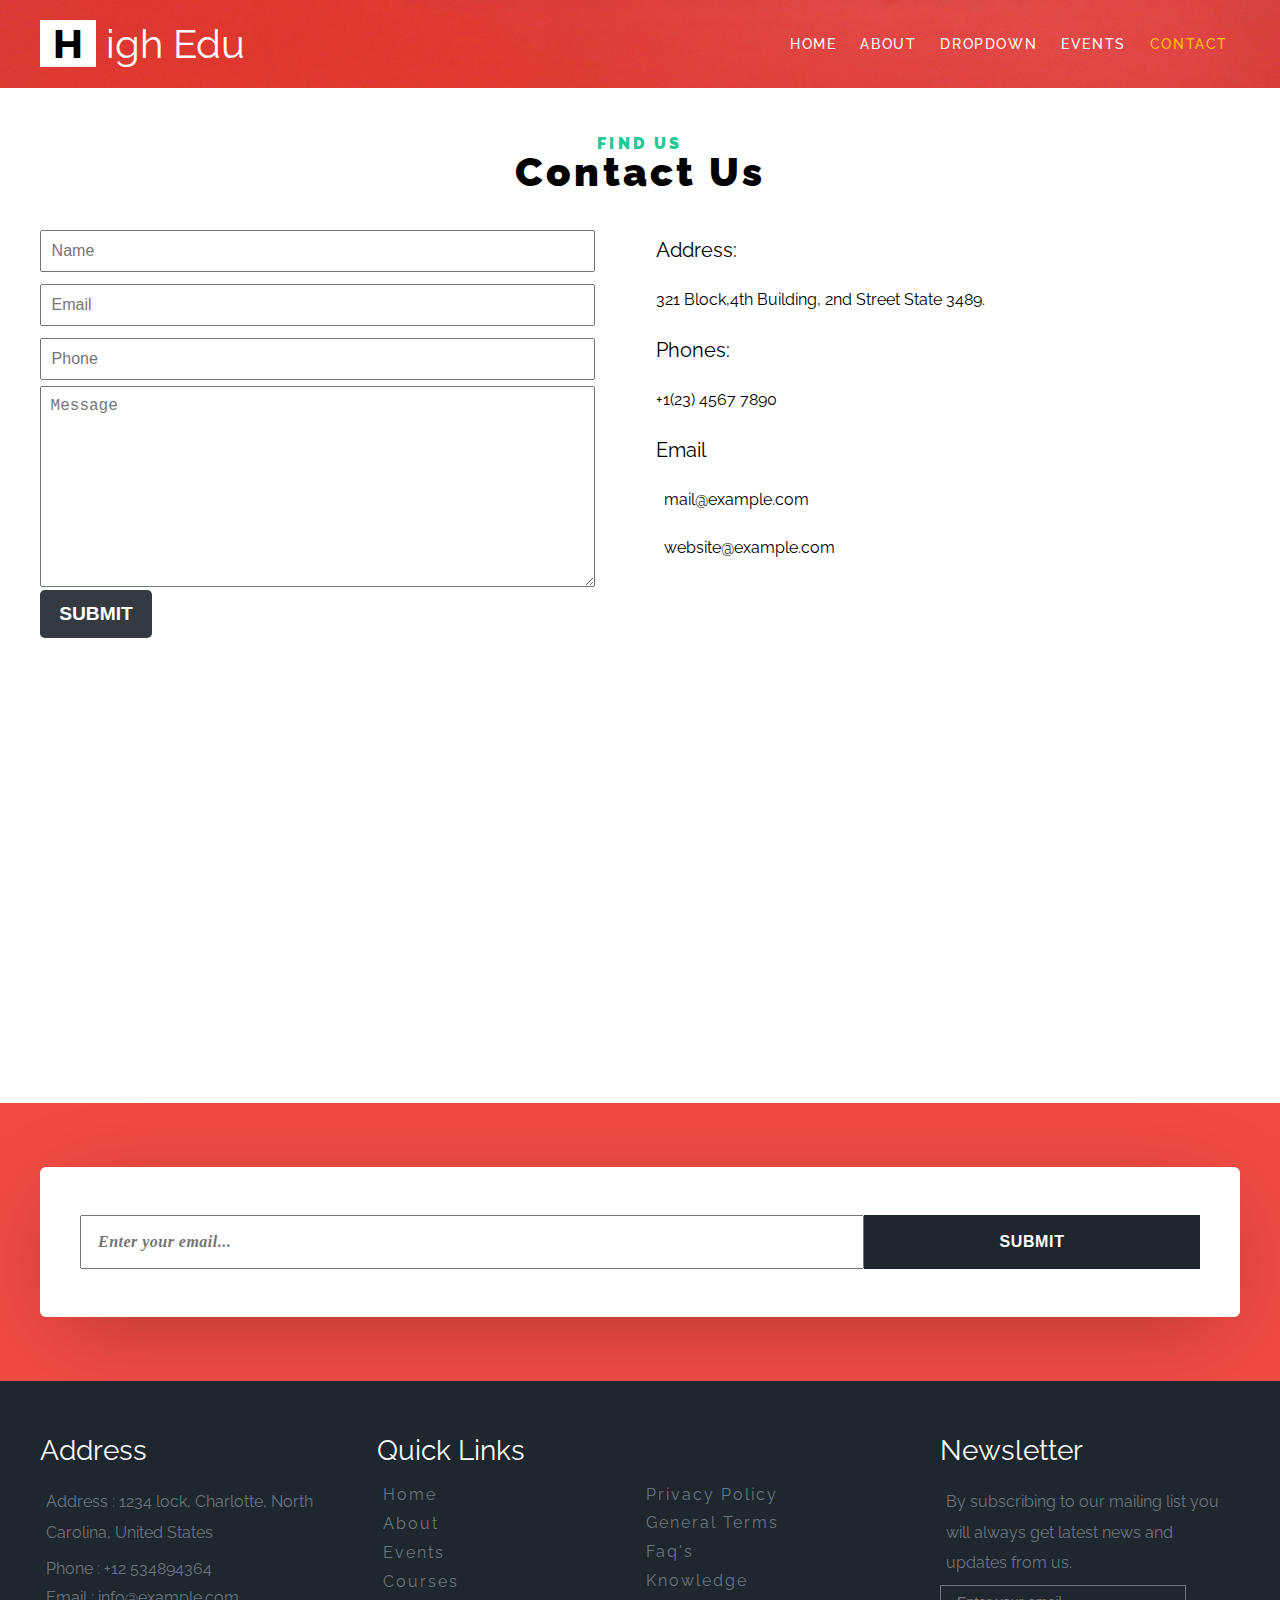
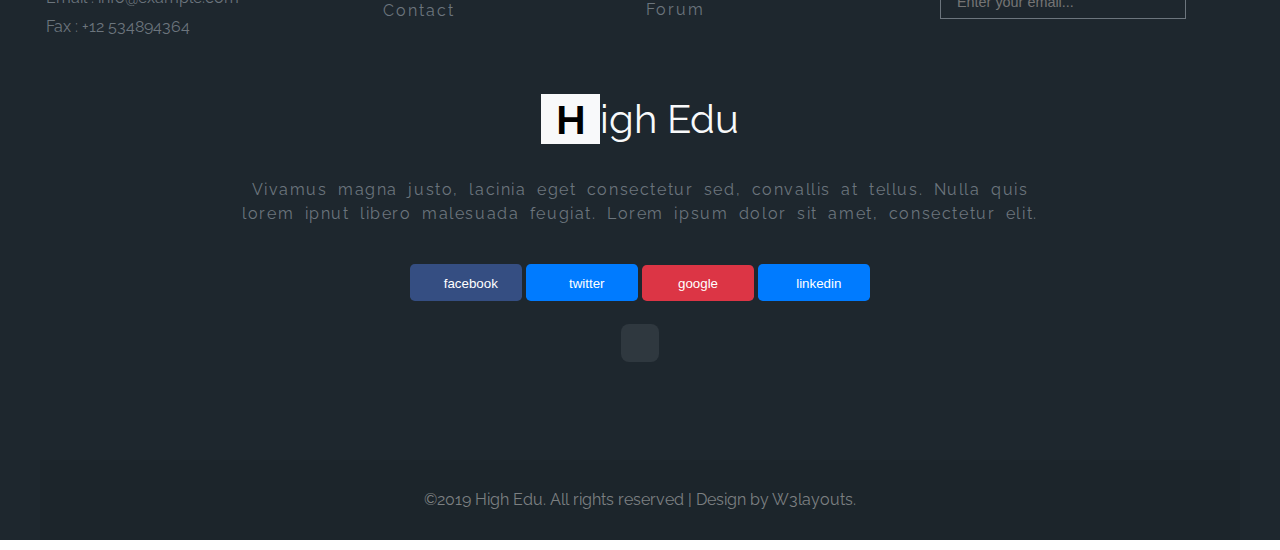
<file: contact.html>
<!DOCTYPE html>
<html lang="en">
<head>
    <meta charset="UTF-8">
    <meta name="viewport" content="width=device-width, initial-scale=1.0">
    <meta http-equiv="X-UA-Compatible" content="ie=edge">
    <!-- CSS Stylesheet -->
    <link rel="stylesheet" href="assets/stylesheet/style.css">
    <!-- Google Font -->
    <link href="https://fonts.googleapis.com/css?family=Raleway:400,400i,500,500i,600,600i,700,700i,800,800i&display=swap" rel="stylesheet">
    <!-- Font Awesome -->
    <link rel="stylesheet" href="https://use.fontawesome.com/releases/v5.8.2/css/all.css" integrity="sha384-oS3vJWv+0UjzBfQzYUhtDYW+Pj2yciDJxpsK1OYPAYjqT085Qq/1cq5FLXAZQ7Ay" crossorigin="anonymous">  
    <title></title>
</head>
<body>



<section class="banner">
    <!-- Main Header -->
        <header>
            <div class="header_container wrapper">
                <div class="header_logo wrapper padding">
                    <h1>
                        <a href="home.html">
                            <span>H</span>
                            igh Edu
                        </a>
                    </h1>
                </div>  
                <div class="header_nav_menu">
                    <ul class="header_list">
                        <li>
                            <a class="header_links" href="home.html">HOME</a>
                        </li>
                        <li>
                            <a class="header_links link" href="about.html">ABOUT</a>
                        </li>
                        <li>
                            <a class="header_links link" href="">DROPDOWN</a>
                        </li>
                        <li>
                            <a class="header_links link" href="events">EVENTS</a>
                        </li>
                        <li class="active">
                            <a class="header_links link" href="contact.html">CONTACT</a>
                        </li>
                    </ul>
                </div>
            </div>
        </header>
</section>


    <!-- contact -->
    <section class="contact">
        <h6>FIND US</h6>
        <h1>Contact Us</h1>
        <div class="wrapper">
            <div class="contact_grid">
                <div class="contact_email">
                    <input type="text" placeholder="Name">
                    <input type="email" placeholder="Email">
                    <input type="number" placeholder="Phone">
                    <textarea name="" id="" cols="30" rows="10" placeholder="Message"></textarea>
                    <button class="contact_btn">SUBMIT</button>
                </div>
                <div class="contact address">
                    <div class="contact_add">
                        <h5>Address:</h5>
                        <p class="contact_icons"> <i class="fas fa-home home"></i> 321 Block,4th Building, 2nd Street State 3489.</p>
                    </div>
                    <div class="contact_ph">
                        <h5>Phones:</h5>
                        <p class="contact_icons"><i class="fas fa-phone-alt home"></i> +1(23) 4567 7890</p>
                    </div>
                    <div class="contact_mail">
                        <h5>Email</h5>
                        <p class="contact_icons"> <i class="fas fa-envelope home"></i> mail@example.com</p>
                        <p class="contact_icons"><i class="fas fa-globe-americas home"></i> website@example.com</p>
                    </div>
                </div>
            </div>
        </div>
    </section>
    <!-- map -->
    <section class="map_map">
        <div class="map_location">
                <iframe src="https://www.google.com/maps/embed?pb=!1m14!1m12!1m3!1d1735769.8535458827!2d77.29538994999999!3d31.820213499999998!2m3!1f0!2f0!3f0!3m2!1i1024!2i768!4f13.1!5e0!3m2!1sen!2sin!4v1561183776908!5m2!1sen!2sin" width="100%" height="350" frameborder="0" style="border:0" allowfullscreen></iframe>   
        </div>
    </section>

    <section class="submit">
            <div class="wrapper">
                <div class="newsletter_info">
                    <form class="form-1" action="#" method="POST">
                        <input type="email" name="email" placeholder="Enter your email..." required>
                        <button type="submit" class="btn_submit">SUBMIT</button>
                    </form>
                </div>
            </div>
    </section>
    
    <footer class="footer">
            <div class= "wrapper">
                <div class="inside-footer">
                    <div>
                        <h3 class="title_footer">Address</h3>
                        <p class="footer_row new_add">Address : 1234 lock, Charlotte, North Carolina, United States</p>
                        <p class="footer_row">Phone : +12 534894364</p>
                        <p class="footer_row">Email : info@example.com</p>
                        <p class="footer_row">Fax : +12 534894364</p>
                    </div>
                    <div class="footer_navlink">
                        <h3 class="title_footer">Quick Links</h3>
                        <p class="footer_row"> <a class="footer_link" href="">Home</a></p>
                        <p class="footer_row"><a class="footer_link" href="">About</p>
                        <p class="footer_row"><a class="footer_link" href="">Events</p>
                        <p class="footer_row"><a class="footer_link" href="">Courses</a> </p>
                        <p class="footer_row"><a class="footer_link" href="">Contact</a> </p>
                    </div>
                    <div class="notitle_footer">
                        <p class="footer_row"><a class="footer_link" href="">Privacy Policy</a></p> 
                        <p class="footer_row"><a class="footer_link" href="">General Terms</a></p> 
                        <p class="footer_row"><a class="footer_link" href="">Faq's </a> </p> 
                        <p class="footer_row"><a class="footer_link" href="">Knowledge</a> </p> 
                        <p class="footer_row"><a class="footer_link" href="">Forum</a> </p> 
                    </div>
                    <div>
                        <h3 class="title_footer">Newsletter</h3>
                        <p class="footer_row new_add"> By subscribing to our mailing list you will always get latest news and updates from us.
                        </p>
                        <input class="footer_input" type="text" placeholder="Enter your email..."required="">
                        <button class="footer_btn"> <i class="far fa-paper-plane footer_icon"></i></button>   
                    </div>
                </div>
                <!-- footer-logo -->
                <div class="footer_logo">
                    <div class="footer_banner_logo">
                        <a class ="footer_logolink"href="index.html">
                            <span class="footer_banner">H</span>igh 
                            <span > Edu</span> 
                        </a>
                    </div>
                    <p class="footer_para">Vivamus magna justo, lacinia eget consectetur sed, convallis at tellus. Nulla quis <br> lorem ipnut libero malesuada feugiat. Lorem ipsum dolor sit amet, consectetur elit.
                    </p>
                    <!-- social links -->
                    <div class="footer_social_media">
                        <button class="social_link one">
                            <a class="footer_color" href=""><i class="fab fa-facebook-f facebook"></i> <span>facebook</span> </a> 
                        </button>
                        <button class="social_link two">
                           <a class="footer_color" href=""><i class="fab fa-twitter twitter"></i>twitter</a> 
                        </button>
                        <button class="social_link three">
                           <a  class="footer_color" href=""><i class="fab fa-google-plus-g google"></i>google</a> 
                        </button>
                        <button class="social_link four">
                            <a class="footer_color" href=""><i class="fab fa-linkedin-in linkedin"></i>linkedin</a> 
                        </button>
                        <div class="footer_up">
                            <button class="arrow">
                            <a href="">
                                <i class="fas fa-angle-up uphome"></i>  
                            </a>
                            </button>
                         </div>
                    </div>   
                </div>
                <div class="copyright">
                    <small>&copy;2019 High Edu. All rights reserved | Design by <a class="w3layout" href="">W3layouts.</a></small>
                </div>
            </div>
    </footer>
</body>
</html>
</file>
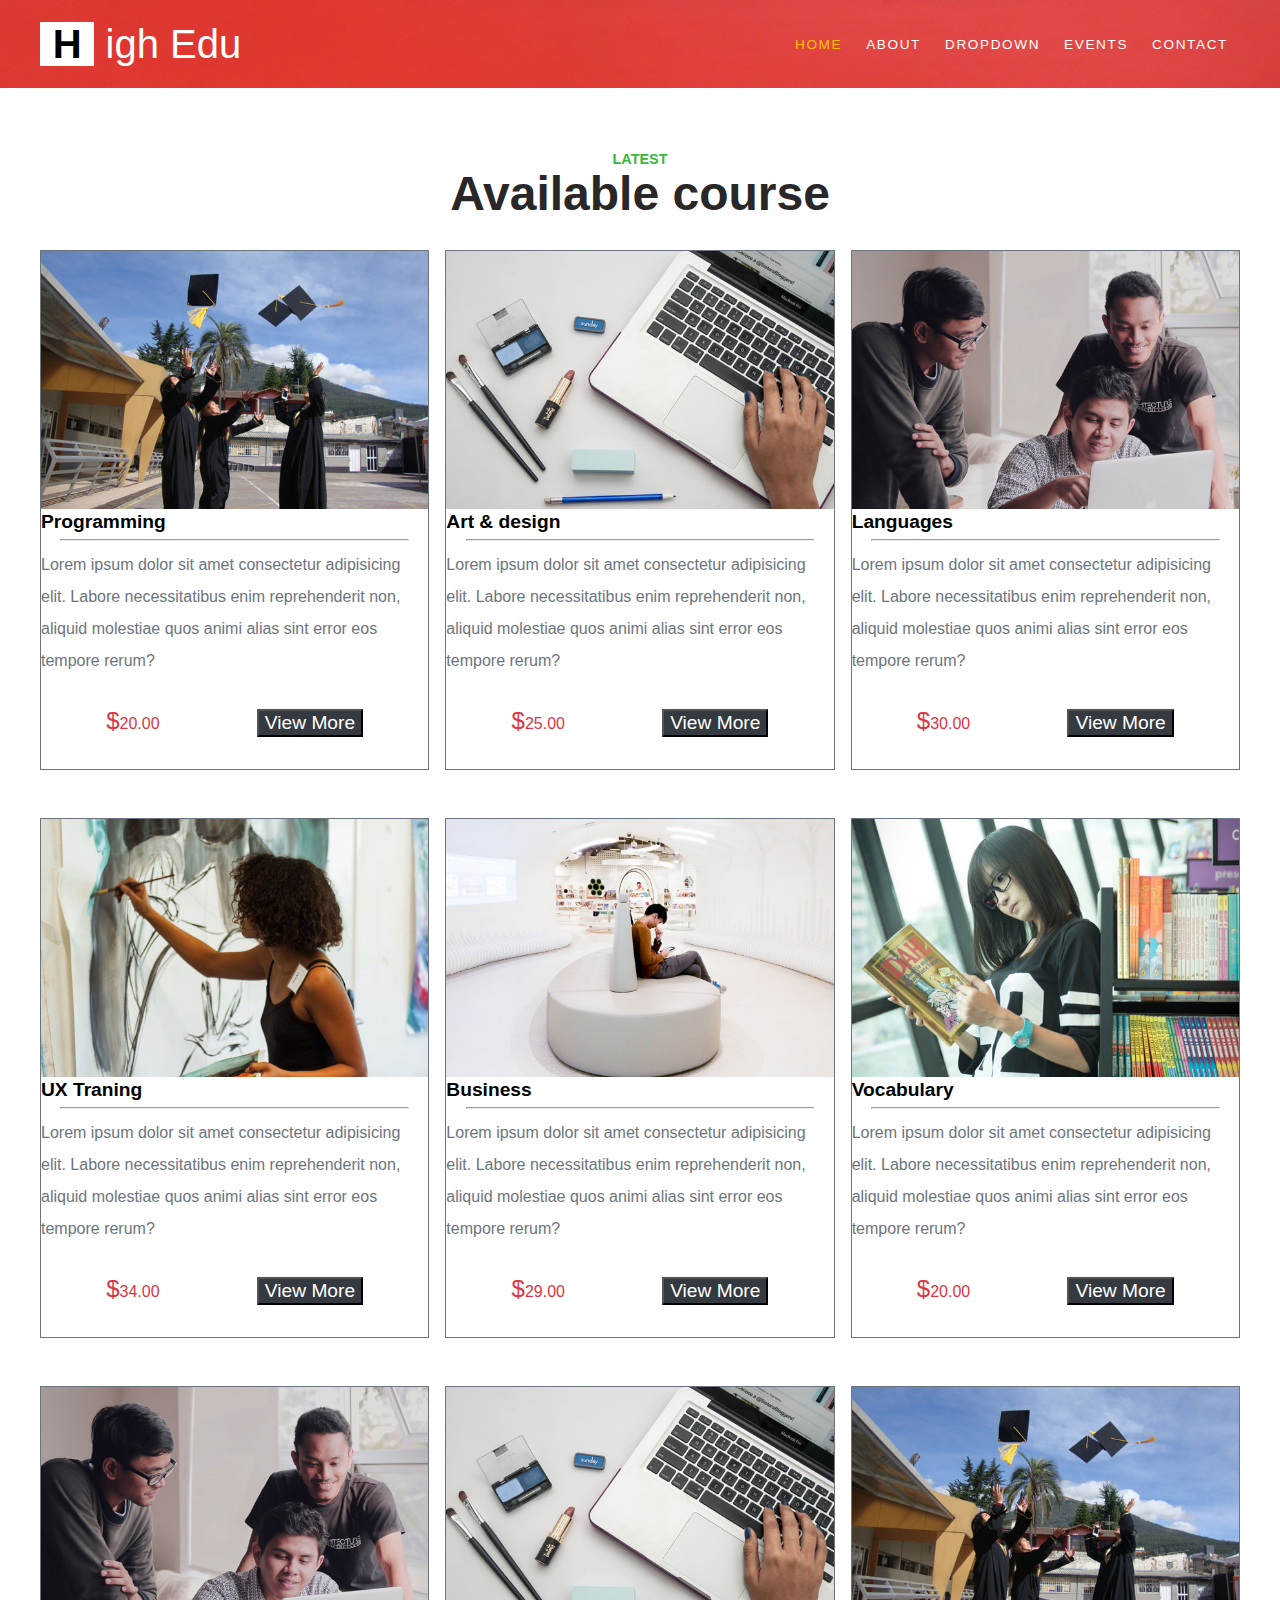
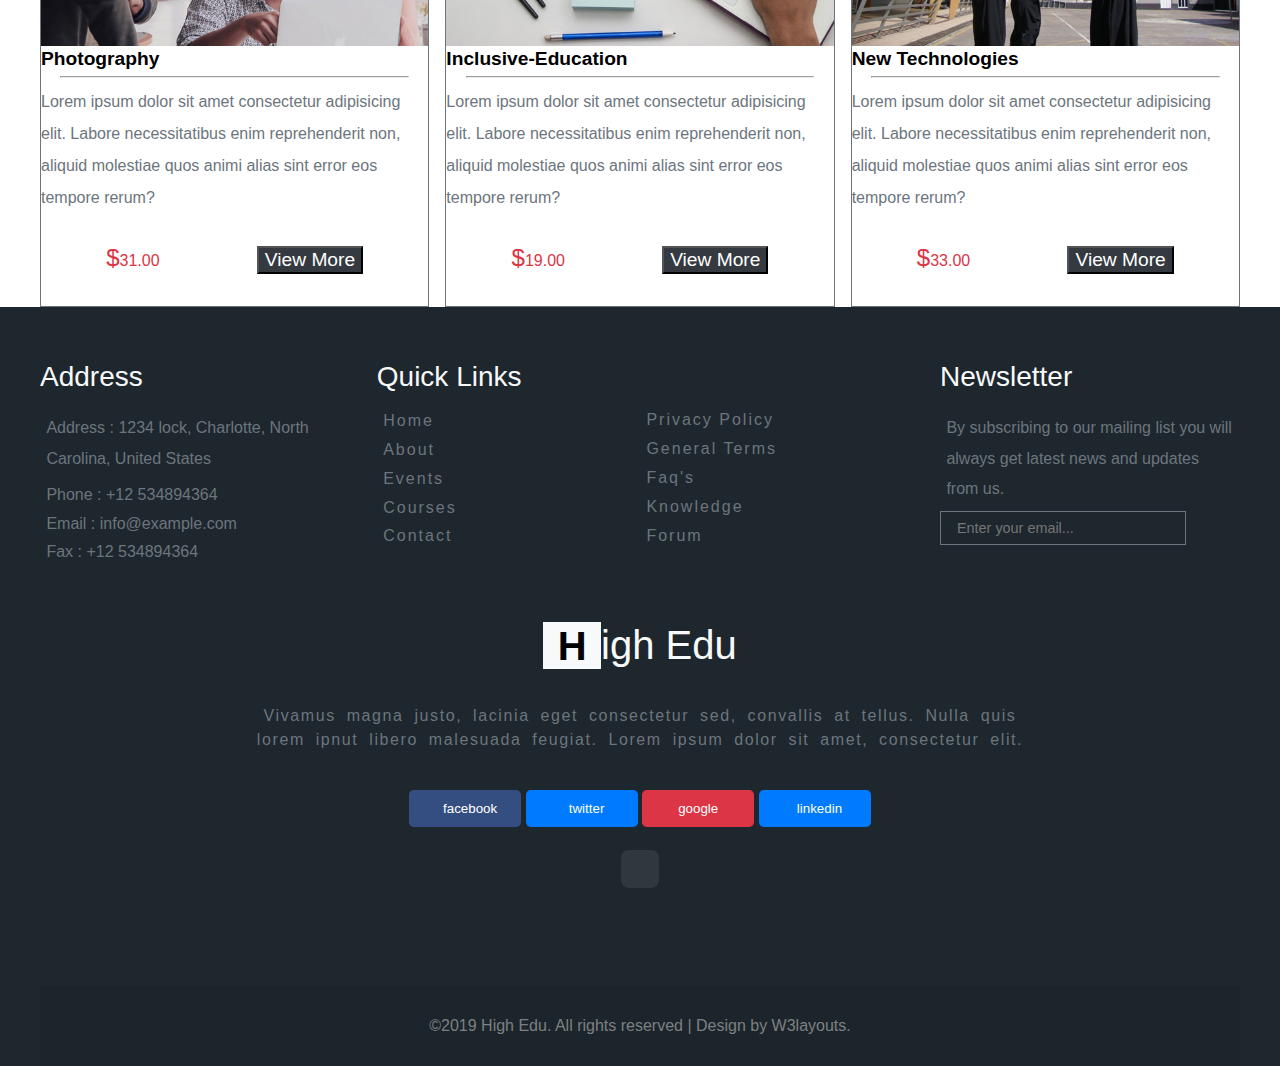
<file: dropdown.html>
<!DOCTYPE html>
<html lang="en">
    <head>
        <meta charset="UTF-8">
        <meta name="viewport" content="width=device-width, initial-scale=1.0">
        <meta http-equiv="X-UA-Compatible" content="ie=edge">
        <link rel="stylesheet" href="assets/stylesheet/style.css">
        <title>Dropdown</title>
    </head>
    <body>
        <!-- Banner-Section -->
    <section class="banner">
            <!-- Main Header -->
                <header>
                    <div class="header_container wrapper">
                        <div class="header_logo wrapper padding">
                            <h1>
                                <a href="home.html">
                                    <span>H</span>
                                    igh Edu
                                </a>
                            </h1>
                        </div>  
                        <div class="header_nav_menu">
                            <ul class="header_list">
                                <li class="active">
                                    <a class="header_links" href="home.html">HOME</a>
                                </li>
                                <li>
                                    <a class="header_links link" href="about.html">ABOUT</a>
                                </li>
                                <li>
                                    <a class="header_links link" href="dropdown.html">DROPDOWN</a>
                                </li>
                                <li>
                                    <a class="header_links link" href="events.html">EVENTS</a>
                                </li>
                                <li>
                                    <a class="header_links link" href="contact.html">CONTACT</a>
                                </li>
                            </ul>
                        </div>
                    </div>
                </header>
        </section>
        <main>
        <section class="top">
            <div>
                <div class="wrapper">
                    <h6 class="text-center dropdown-hero-heading">                    
                        Latest
                    </h6>
                    <h1 class="text-center dropdown-heading">
                        Available course
                    </h1>
                </div>
            </div>
        </section>
        <!------- section1 --------->
       <section>
        <div class="wrapper">
            <div class="dropdown-gridbox">
                <div class="dropdown-card1">
                    <img class="dopdown-pic1" src="assets/media/13.jpg" alt="">
                    <p class="dropdown-programming">Programming</p> <hr class="dropdown-hr">
                    <p class="dropdown-para1">Lorem ipsum dolor sit amet consectetur adipisicing elit. Labore necessitatibus enim reprehenderit non, aliquid molestiae quos animi alias sint error eos tempore rerum?</p>
                    <div class="dropdown-inside">
                        <p class="dropdown-amount"><span class="dropdown-dollar">$</span>20.00</p>
                        <button class="dropdown-button">View More</button>
                    </div>
                </div>
                <div class="dropdown-card2">
                    <img class="dopdown-pic1" src="assets/media/07.jpg" alt="">
                    <p class="dropdown-art">Art & design</p> <hr class="dropdown-hr">
                    <p class="dropdown-para2">Lorem ipsum dolor sit amet consectetur adipisicing elit. Labore necessitatibus enim reprehenderit non, aliquid molestiae quos animi alias sint error eos tempore rerum?</p>
                    <div class="dropdown-inside1">
                        <p class="dropdown-amount"><span class="dropdown-dollar">$</span>25.00</p>
                        <button class="dropdown-button">View More</button>
                    </div>
                </div>
                <div class="dropdown-card3">
                    <img class="dopdown-pic1" src="assets/media/08.jpg" alt="">
                    <p class="dropdown-languages">Languages</p> <hr class="dropdown-hr">
                    <p class="dropdown-para3">Lorem ipsum dolor sit amet consectetur adipisicing elit. Labore necessitatibus enim reprehenderit non, aliquid molestiae quos animi alias sint error eos tempore rerum?</p>
                    <div class="dropdown-inside2">
                        <p class="dropdown-amount"><span class="dropdown-dollar">$</span>30.00</p>
                        <button class="dropdown-button">View More</button>
                    </div>
                </div>
            </div>
        </div>
       </section>
       <!--------- section 2 -------->
       <section class="dropdown-section2">    
            <div class="wrapper">
                <div class="dropdown-gridbox">
                    <div class="dropdown-card4">
                        <img class="dopdown-pic1" src="assets/media/09.jpg" alt="">
                        <p class="dropdown-traning">UX Traning</p> <hr class="dropdown-hr">
                        <p class="dropdown-para4">Lorem ipsum dolor sit amet consectetur adipisicing elit. Labore necessitatibus enim reprehenderit non, aliquid molestiae quos animi alias sint error eos tempore rerum?</p>
                        <div class="dropdown-inside3">
                            <p class="dropdown-amount"><span class="dropdown-dollar">$</span>34.00</p>
                            <button class="dropdown-button">View More</button>
                        </div>
                    </div>
                    <div class="dropdown-card5">
                        <img class="dopdown-pic1" src="assets/media/11.jpg" alt="">
                        <p class="dropdown-business">Business</p> <hr class="dropdown-hr">
                        <p class="dropdown-para5">Lorem ipsum dolor sit amet consectetur adipisicing elit. Labore necessitatibus enim reprehenderit non, aliquid molestiae quos animi alias sint error eos tempore rerum?</p>
                        <div class="dropdown-inside4">
                            <p class="dropdown-amount"><span class="dropdown-dollar">$</span>29.00</p>
                            <button class="dropdown-button">View More</button>
                        </div>
                    </div>
                    <div class="dropdown-card6">
                        <img class="dopdown-pic1" src="assets/media/15.jpg" alt="">
                        <p class="dropdown-vocabulary">Vocabulary</p> <hr class="dropdown-hr">
                        <p class="dropdown-para6">Lorem ipsum dolor sit amet consectetur adipisicing elit. Labore necessitatibus enim reprehenderit non, aliquid molestiae quos animi alias sint error eos tempore rerum?</p>
                        <div class="dropdown-inside5">
                            <p class="dropdown-amount"><span class="dropdown-dollar">$</span>20.00</p>
                            <button class="dropdown-button">View More</button>
                        </div>
                    </div>
                </div>
            </div>
        </section>
        <!----------- section 3 ------->
        <section class="dropdown-section3">
                <div class="wrapper">
                    <div class="dropdown-gridbox">
                        <div class="dropdown-card7">
                            <img class="dopdown-pic1" src="assets/media/08.jpg" alt="">
                            <p class="dropdown-photography">Photography</p> <hr class="dropdown-hr">
                            <p class="dropdown-para7">Lorem ipsum dolor sit amet consectetur adipisicing elit. Labore necessitatibus enim reprehenderit non, aliquid molestiae quos animi alias sint error eos tempore rerum?</p>
                            <div class="dropdown-inside6">
                                <p class="dropdown-amount"><span class="dropdown-dollar">$</span>31.00</p>
                                <button class="dropdown-button">View More</button>
                            </div>
                        </div>
                        <div class="dropdown-card8">
                            <img class="dopdown-pic1" src="assets/media/07.jpg" alt="">
                            <p class="dropdown-education">Inclusive-Education</p> <hr class="dropdown-hr">
                            <p class="dropdown-para8">Lorem ipsum dolor sit amet consectetur adipisicing elit. Labore necessitatibus enim reprehenderit non, aliquid molestiae quos animi alias sint error eos tempore rerum?</p>
                            <div class="dropdown-inside7">
                                <p class="dropdown-amount"><span class="dropdown-dollar">$</span>19.00</p>
                                <button class="dropdown-button">View More</button>
                            </div>
                        </div>
                        <div class="dropdown-card9">
                            <img class="dopdown-pic1" src="assets/media/13.jpg" alt="">
                            <p class="dropdown-technologies">New Technologies</p> <hr class="dropdown-hr">
                            <p class="dropdown-para9">Lorem ipsum dolor sit amet consectetur adipisicing elit. Labore necessitatibus enim reprehenderit non, aliquid molestiae quos animi alias sint error eos tempore rerum?</p>
                            <div class="dropdown-inside8">
                                <p class="dropdown-amount"><span class="dropdown-dollar">$</span>33.00</p>
                                <button class="dropdown-button">View More</button>
                            </div>
                        </div>
                    </div>
                </div>
        </section>
        </main>
        <footer class="footer">
                <div class= "wrapper">
                    <div class="inside-footer">
                        <div>
                            <h3 class="title_footer">Address</h3>
                            <p class="footer_row new_add">Address : 1234 lock, Charlotte, North Carolina, United States</p>
                            <p class="footer_row">Phone : +12 534894364</p>
                            <p class="footer_row">Email : info@example.com</p>
                            <p class="footer_row">Fax : +12 534894364</p>
                        </div>
                        <div class="footer_navlink">
                            <h3 class="title_footer">Quick Links</h3>
                            <p class="footer_row"> <a class="footer_link" href="">Home</a></p>
                            <p class="footer_row"><a class="footer_link" href="">About</p>
                            <p class="footer_row"><a class="footer_link" href="">Events</p>
                            <p class="footer_row"><a class="footer_link" href="">Courses</a> </p>
                            <p class="footer_row"><a class="footer_link" href="">Contact</a> </p>
                        </div>
                        <div class="notitle_footer">
                            <p class="footer_row"><a class="footer_link" href="">Privacy Policy</a></p> 
                            <p class="footer_row"><a class="footer_link" href="">General Terms</a></p> 
                            <p class="footer_row"><a class="footer_link" href="">Faq's </a> </p> 
                            <p class="footer_row"><a class="footer_link" href="">Knowledge</a> </p> 
                            <p class="footer_row"><a class="footer_link" href="">Forum</a> </p> 
                        </div>
                        <div>
                            <h3 class="title_footer">Newsletter</h3>
                            <p class="footer_row new_add"> By subscribing to our mailing list you will always get latest news and updates from us.
                            </p>
                            <input class="footer_input" type="text" placeholder="Enter your email..."required="">
                            <button class="footer_btn"> <i class="far fa-paper-plane footer_icon"></i></button>     
                        </div>
                    </div>
                    <!-- footer-logo -->
                    <div class="footer_logo">
                        <div class="footer_banner_logo">
                            <a class ="footer_logolink"href="index.html">
                                <span class="footer_banner">H</span>igh 
                                <span > Edu</span> 
                            </a>
                        </div>
                        <p class="footer_para">Vivamus magna justo, lacinia eget consectetur sed, convallis at tellus. Nulla quis <br> lorem ipnut libero malesuada feugiat. Lorem ipsum dolor sit amet, consectetur elit.
                        </p>
                        <!-- social links -->
                        <div class="footer_social_media">
                            <button class="social_link one">
                                <a class="footer_color" href=""><i class="fab fa-facebook-f facebook"></i> <span>facebook</span> </a> 
                            </button>
                            <button class="social_link two">
                               <a class="footer_color" href=""><i class="fab fa-twitter twitter"></i>twitter</a> 
                            </button>
                            <button class="social_link three">
                               <a  class="footer_color" href=""><i class="fab fa-google-plus-g google"></i>google</a> 
                            </button>
                            <button class="social_link four">
                                <a class="footer_color" href=""><i class="fab fa-linkedin-in linkedin"></i>linkedin</a> 
                            </button>
                            <div class="footer_up">
                                <button class="arrow">
                                <a href="">
                                    <i class="fas fa-angle-up uphome"></i>  
                                </a>
                                </button>
                             </div>
                        </div>   
                    </div>
                    <div class="copyright">
                        <small>&copy;2019 High Edu. All rights reserved | Design by <a class="w3layout" href="">W3layouts.</a></small>
                    </div>
                </div>
        </footer>
    </body>
</html>
</file>
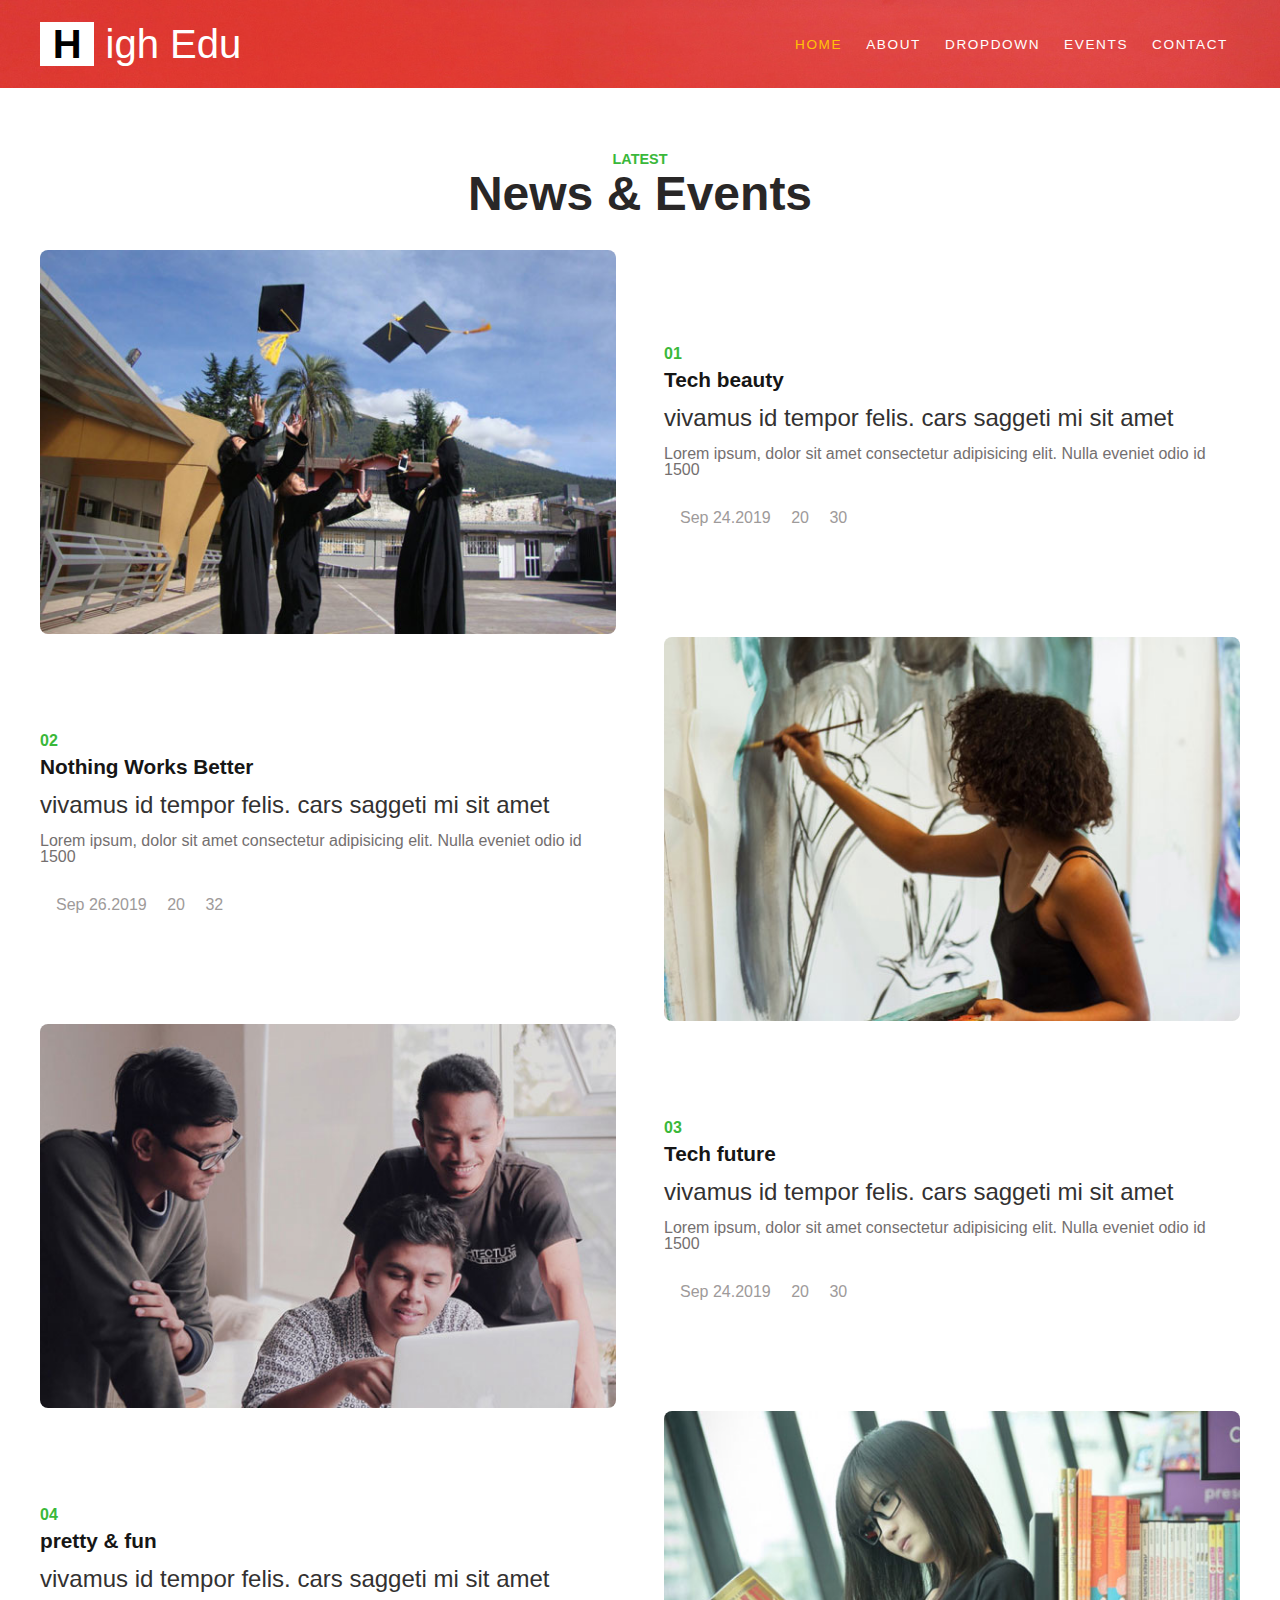
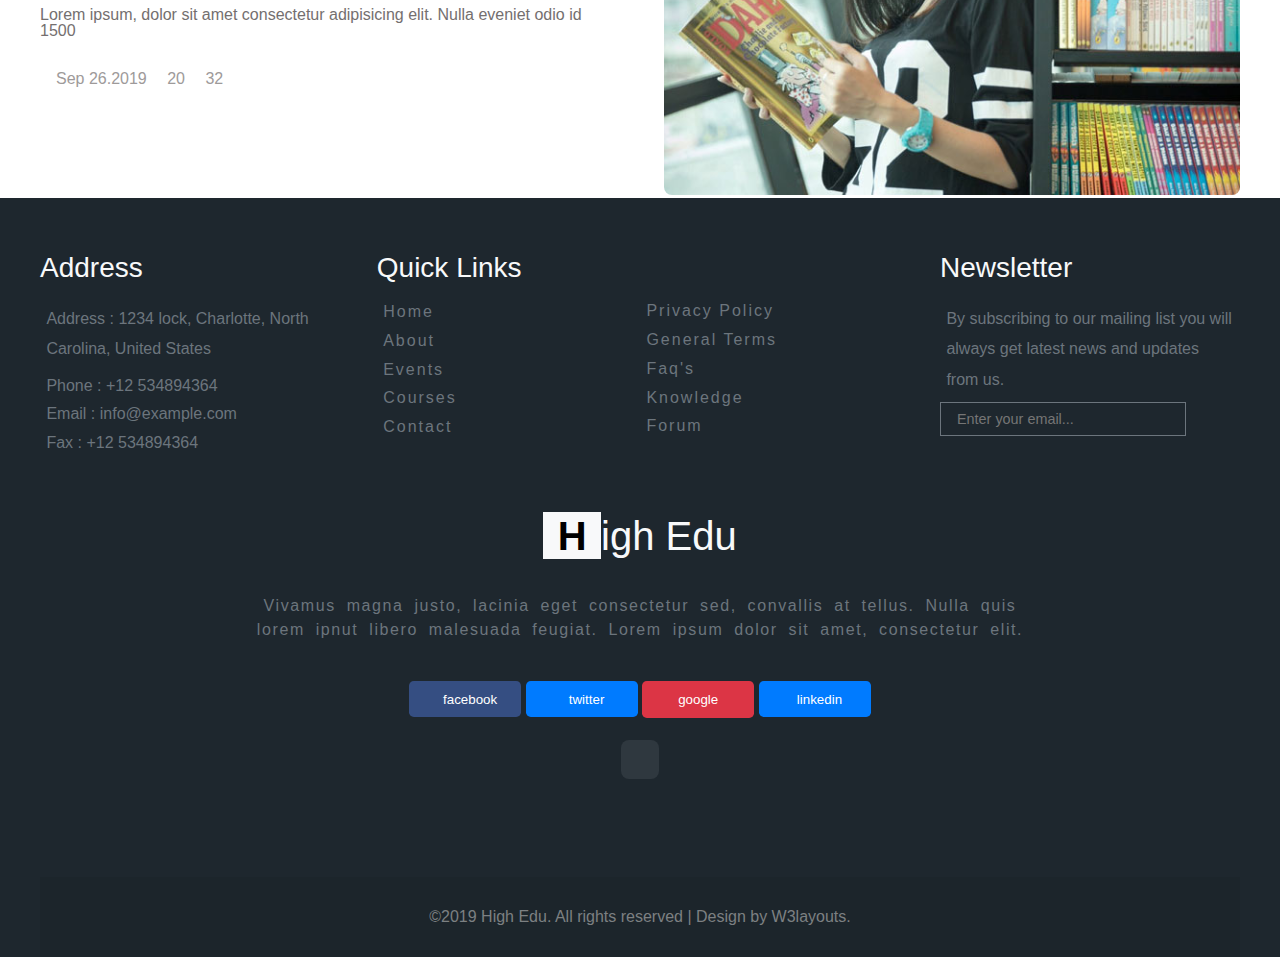
<file: events.html>
<!DOCTYPE html>
<html lang="en">
<head>
    <meta charset="UTF-8">
    <meta name="viewport" content="width=device-width, initial-scale=1.0">
    <meta http-equiv="X-UA-Compatible" content="ie=edge">
    <link rel="stylesheet" href="assets/stylesheet/style.css">
    <link rel="stylesheet" href="https://use.fontawesome.com/releases/v5.8.2/css/all.css" integrity="sha384-oS3vJWv+0UjzBfQzYUhtDYW+Pj2yciDJxpsK1OYPAYjqT085Qq/1cq5FLXAZQ7Ay" crossorigin="anonymous">
    <title>Education</title>
</head>
<body>
     <!-- Banner-Section -->
     <section class="banner">
            <!-- Main Header -->
                <header>
                    <div class="header_container wrapper">
                        <div class="header_logo wrapper padding">
                            <h1>
                                <a href="home.html">
                                    <span>H</span>
                                    igh Edu
                                </a>
                            </h1>
                        </div>  
                        <div class="header_nav_menu">
                            <ul class="header_list">
                                <li class="active">
                                    <a class="header_links" href="home.html">HOME</a>
                                </li>
                                <li>
                                    <a class="header_links link" href="about.html">ABOUT</a>
                                </li>
                                <li>
                                    <a class="header_links link" href="dropdown.html">DROPDOWN</a>
                                </li>
                                <li>
                                    <a class="header_links link" href="events.html">EVENTS</a>
                                </li>
                                <li>
                                    <a class="header_links link" href="contact.html">CONTACT</a>
                                </li>
                            </ul>
                        </div>
                    </div>
                </header>
        </section>
    <main>
        
        <section>
            <div class="wrapper">
                <h6 class="text-center events-hero-heading">                    
                    Latest
                </h6>
                <h1 class="text-center events-heading">
                    News & Events
                </h1>
            </div>
        </section>
        <!------------ section1 ------------>
        <section>
            <div class="wrapper section1">
                <div > 
                <img class="events-pic13" src="assets/media/13.jpg" alt="">
                </div>
                <div>
                    <h6 class="events-heading1 ">
                        01
                    </h6>
                    <h4 class="events-heading2">
                        Tech beauty
                    </h4>
                    <a class="events-first-link" href="#">
                        vivamus id tempor felis. cars saggeti mi sit amet
                    </a>
                    
                    <p class="events-para1">
                        Lorem ipsum, dolor sit amet consectetur adipisicing elit. Nulla eveniet odio id <br>1500
                    </p>
                    <div>
                        <p class="events-calender">
                            <a href="#">
                                <i class="far fa-calendar-alt date"></i> <span class="icon">Sep 24.2019</span>
                                <i class="far fa-comments chat"></i> <span class="icon">20</span>
                                <i class="far fa-heart dil"></i> <span class="icon">30</span>
                            </a>
                        </p>
                    </div>
                </div>
            </div>
        </section>
        <!---------- section2 ----------->
        <section>
            <div class="wrapper section2">
                <div>
                    <h6 class="events-heading3 ">
                        02
                    </h6>
                    <h4 class="events-heading4">
                        Nothing Works Better
                    </h4>
                    <a class="events-first-link" href="#">
                        vivamus id tempor felis. cars saggeti mi sit amet
                    </a>
                    
                    <p class="events-para2">
                        Lorem ipsum, dolor sit amet consectetur adipisicing elit. Nulla eveniet odio id <br>1500
                    </p>
                    <div>
                        <p class="events-calender2">
                            <a href="#">
                                <i class="far fa-calendar-alt date"></i> <span class="icon">Sep 26.2019</span>
                                <i class="far fa-comments chat"></i> <span class="icon">20</span>
                                <i class="far fa-heart dil"></i> <span class="icon">32</span>
                            </a>
                        </p>
                        
                    </div> 
                </div>
                <div>
                    <img class="events-pic14" src="assets/media/09.jpg" alt="">
                </div>
            </div>
        </section>
        <!---------- section 3 ---------->
            
        <section>
                <div class="wrapper section1">
                    <div > 
                    <img class="events-pic13" src="assets/media/08.jpg" alt="">
                    </div>
                    <div>
                        <h6 class="events-heading1 ">
                            03
                        </h6>
                        <h4 class="events-heading2">
                            Tech future
                        </h4>
                        <a class="events-first-link" href="#">
                            vivamus id tempor felis. cars saggeti mi sit amet
                        </a>
                        
                        <p class="events-para1">
                            Lorem ipsum, dolor sit amet consectetur adipisicing elit. Nulla eveniet odio id <br>1500
                        </p>
                        <div>
                            <p class="events-calender">
                                <a href="#">
                                    <i class="far fa-calendar-alt date"></i> <span class="icon">Sep 24.2019</span>
                                    <i class="far fa-comments chat"></i> <span class="icon">20</span>
                                    <i class="far fa-heart dil"></i> <span class="icon">30</span>
                                </a>
                            </p>
                           
                        </div>
                    </div>
                </div>
            </section>
             <!-- section4 -->
             <section>
                    <div class="wrapper section2">
                            <div>
                                <h6 class="events-heading3 ">
                                    04
                                </h6>
                                <h4 class="events-heading4">
                                    pretty & fun
                                </h4>
                                <a class="events-first-link" href="#">
                                    vivamus id tempor felis. cars saggeti mi sit amet
                                </a>
                                
                                <p class="events-para2">
                                    Lorem ipsum, dolor sit amet consectetur adipisicing elit. Nulla eveniet odio id <br>1500
                                </p>
                                <div>
                                    <p class="events-calender2">
                                        <a href="#">
                                            <i class="far fa-calendar-alt date"></i> <span class="icon">Sep 26.2019</span>
                                            <i class="far fa-comments chat"></i> <span class="icon">20</span>
                                            <i class="far fa-heart dil"></i> <span class="icon">32</span>
                                        </a>
                                    </p>
                                    
                                </div> 
                            </div>
                            <div>
                                <img class="events-pic14" src="assets/media/15.jpg" alt="">
                            </div>
                        </div>
             </section>
    </main>
    <footer class="footer">
            <div class= "wrapper">
                <div class="inside-footer">
                    <div>
                        <h3 class="title_footer">Address</h3>
                        <p class="footer_row new_add">Address : 1234 lock, Charlotte, North Carolina, United States</p>
                        <p class="footer_row">Phone : +12 534894364</p>
                        <p class="footer_row">Email : info@example.com</p>
                        <p class="footer_row">Fax : +12 534894364</p>
                    </div>
                    <div class="footer_navlink">
                        <h3 class="title_footer">Quick Links</h3>
                        <p class="footer_row"> <a class="footer_link" href="">Home</a></p>
                        <p class="footer_row"><a class="footer_link" href="">About</p>
                        <p class="footer_row"><a class="footer_link" href="">Events</p>
                        <p class="footer_row"><a class="footer_link" href="">Courses</a> </p>
                        <p class="footer_row"><a class="footer_link" href="">Contact</a> </p>
                    </div>
                    <div class="notitle_footer">
                        <p class="footer_row"><a class="footer_link" href="">Privacy Policy</a></p> 
                        <p class="footer_row"><a class="footer_link" href="">General Terms</a></p> 
                        <p class="footer_row"><a class="footer_link" href="">Faq's </a> </p> 
                        <p class="footer_row"><a class="footer_link" href="">Knowledge</a> </p> 
                        <p class="footer_row"><a class="footer_link" href="">Forum</a> </p> 
                    </div>
                    <div>
                        <h3 class="title_footer">Newsletter</h3>
                        <p class="footer_row new_add"> By subscribing to our mailing list you will always get latest news and updates from us.
                        </p>
                        <input class="footer_input" type="text" placeholder="Enter your email..."required="">
                        <button class="footer_btn"> <i class="far fa-paper-plane footer_icon"></i></button> 
                         
                    </div>
                </div>
                <!-- footer-logo -->
                <div class="footer_logo">
                    <div class="footer_banner_logo">
                        <a class ="footer_logolink"href="index.html">
                            <span class="footer_banner">H</span>igh 
                            <span > Edu</span> 
                        </a>
                    </div>
                    <p class="footer_para">Vivamus magna justo, lacinia eget consectetur sed, convallis at tellus. Nulla quis <br> lorem ipnut libero malesuada feugiat. Lorem ipsum dolor sit amet, consectetur elit.
                    </p>
                    <!-- social links -->
                    <div class="footer_social_media">
                        <button class="social_link one">
                            <a class="footer_color" href=""><i class="fab fa-facebook-f facebook"></i> <span>facebook</span> </a> 
                        </button>
                        <button class="social_link two">
                           <a class="footer_color" href=""><i class="fab fa-twitter twitter"></i>twitter</a> 
                        </button>
                        <button class="social_link three">
                           <a  class="footer_color" href=""><i class="fab fa-google-plus-g google"></i>google</a> 
                        </button>
                        <button class="social_link four">
                            <a class="footer_color" href=""><i class="fab fa-linkedin-in linkedin"></i>linkedin</a> 
                        </button>
                        <div class="footer_up">
                            <button class="arrow">
                            <a href="">
                                <i class="fas fa-angle-up uphome"></i>  
                            </a>
                            </button>
                         </div>
                    </div>  
                </div>
                <div class="copyright">
                    <small>&copy;2019 High Edu. All rights reserved | Design by <a class="w3layout" href="">W3layouts.</a></small>
                </div>
            </div>
    </footer>
</body>
</html>
</file>
<file: assets/stylesheet/style.css>
/* http://meyerweb.com/eric/tools/css/reset/ 
   v2.0 | 20110126
   License: none (public domain)
*/
html, body, div, span, applet, object, iframe,
h1, h2, h3, h4, h5, h6, p, blockquote, pre,
a, abbr, acronym, address, big, cite, code,
del, dfn, em, img, ins, kbd, q, s, samp,
small, strike, strong, sub, sup, tt, var,
b, u, i, center,
dl, dt, dd, ol, ul, li,
fieldset, form, label, legend,
table, caption, tbody, tfoot, thead, tr, th, td,
article, aside, canvas, details, embed,
figure, figcaption, footer, header, hgroup,
menu, nav, output, ruby, section, summary,
time, mark, audio, video {
  margin: 0;
  padding: 0;
  border: 0;
  font-size: 100%;
  font: inherit;
  vertical-align: baseline; }

/* HTML5 display-role reset for older browsers */
article, aside, details, figcaption, figure,
footer, header, hgroup, menu, nav, section {
  display: block; }

body {
  line-height: 1; }

ol, ul {
  list-style: none; }

blockquote, q {
  quotes: none; }

blockquote:before, blockquote:after,
q:before, q:after {
  content: '';
  content: none; }

table {
  border-collapse: collapse;
  border-spacing: 0; }

html {
  font-size: 16px;
  font-family: 'Raleway', sans-serif;
  line-height: 1.5; }

*, *::before, *::after {
  box-sizing: border-box; }

a {
  text-decoration: none;
  color: #fff; }

h1 {
  font-size: 2.5rem; }

h2 {
  font-size: 2rem; }

h3 {
  font-size: 1.75rem; }

h4 {
  font-size: 1.5rem; }

h5 {
  font-size: 1.25rem; }

h6 {
  font-size: 1rem; }

p {
  font-size: 1rem; }

.padding {
  padding: 1.5rem 0; }

.text-center {
  text-align: center; }

.text-right {
  text-align: right; }

.text-left {
  text-align: left; }

.flex {
  display: flex; }

.flex-center {
  justify-content: center; }

.flex-between {
  justify-content: space-between; }

.grid {
  display: grid; }

.wrapper {
  max-width: 1200px;
  margin: 0 auto;
  width: 100%; }

.banner {
  background: url(../media/01.jpg);
  background-repeat: no-repeat center;
  background-size: cover; }

.banner_info {
  padding: 10rem 0; }
  .banner_info h3 {
    font-weight: 700;
    font-size: 3rem;
    color: #fff;
    letter-spacing: 0.2rem;
    margin: 0; }
  .banner_info p {
    color: #f3bdbb;
    text-align: justify;
    font-size: 0.95rem;
    line-height: 2;
    letter-spacing: 0.04rem; }

.btn_primary {
  background: #fff;
  padding: 1rem 1.9rem;
  font-size: 0.9rem;
  color: #df3b31;
  border-radius: 4px;
  letter-spacing: 1px;
  border-style: none;
  font-family: 'Raleway', sans-serif;
  cursor: pointer; }

.btn_primary:hover {
  opacity: 0.8; }

.btn_secondary {
  background: transparent;
  border: 0.5px solid white;
  color: #fff; }
  .btn_secondary :hover {
    opacity: none; }

.banner_buttons {
  padding-top: 1rem; }

.banner_div {
  width: 32%; }

.banner_text {
  margin-top: 1rem; }

.header_logo a span {
  font-weight: 800;
  color: black;
  background: #fff;
  padding: 0 0.8rem;
  letter-spacing: none; }

.header_container {
  display: flex;
  align-items: center; }

.header_list {
  display: flex; }

.header_links {
  margin: 0.75rem;
  font-size: 0.85rem;
  letter-spacing: 0.1rem;
  color: #fff;
  font-weight: 500; }

.link:hover {
  color: #ffc107; }

.active a {
  color: #ffc107; }

.hand_crafted {
  padding: 4rem 0;
  background: #f1eeee; }

.hand_crafted_grids {
  display: grid;
  grid-template-columns: repeat(2, 1fr);
  grid-gap: 40px; }

@media all and (max-width: 768px) {
  .hand_crafted_grids {
    grid-template-columns: 1fr; } }
.hand_crafted_image {
  max-width: 100%;
  height: auto; }

.hand_crafted_card {
  padding-top: 5rem;
  align-items: center; }
  .hand_crafted_card h2 {
    font-size: 2.8rem;
    font-weight: 700;
    line-height: 1.3; }
  .hand_crafted_card p {
    padding-top: 2rem;
    line-height: 2;
    color: #6e7275;
    font-weight: 500;
    font-size: 0.9rem; }
  .hand_crafted_card h6 {
    color: #28a745;
    font-weight: 600;
    font-size: 0.8rem;
    letter-spacing: 0.04rem; }

.about {
  padding: 4rem 0; }

.mini_heading {
  color: #28a745;
  font-weight: 600;
  font-size: 0.8rem;
  letter-spacing: 0.04rem; }

.sub_heading {
  font-size: 2.8rem;
  font-weight: 700;
  line-height: 1.3; }

.about_grids {
  display: grid;
  grid-template-columns: repeat(3, 1fr);
  padding-top: 2rem; }
  .about_grids h5 {
    color: #1e272e;
    font-size: 1.2rem;
    font-weight: 700;
    padding-top: 1.5rem; }
  .about_grids p {
    color: #666;
    line-height: 1.5;
    padding-top: 1.5rem; }

@media all and (max-width: 768px) {
  .about_grids {
    grid-template-columns: 1r; } }
.about_col-1, .about_col-3 {
  background: #f8f9fa;
  padding: 3rem; }

.about_col-2 {
  background: #ff3f34;
  padding: 3rem; }

.about_icons {
  font-size: 2rem; }

.col-2_icon {
  color: #fff; }

.about_col-2 p {
  color: #fff; }

.featured {
  padding: 4rem 0; }

.counter {
  padding: 5rem 0;
  color: #fff;
  background: #f1eeee; }

.counter_container {
  display: flex;
  justify-content: space-around; }

.counter_number {
  color: #28a745;
  font-weight: 700;
  font-size: 3rem; }

.counter_text {
  color: #333435;
  font-weight: 600;
  margin-top: 0.5rem;
  text-align: center; }

.register {
  background: url(../media/04.jpg);
  background-repeat: no-repeat;
  padding: 6rem 0; }

.register_grids {
  display: grid;
  grid-template-columns: repeat(2, 1fr);
  grid-gap: 40px; }

@media all and (max-width: 768px) {
  .register_grids {
    grid-template-columns: 1r; } }
.register_info {
  padding: 4rem 0; }

.form-control {
  display: block;
  width: 100%;
  border: 1px solid #ced4da;
  border-radius: 0.25rem;
  padding: 0.7rem 0.8rem; }

.register_form {
  background: #fff;
  padding: 3rem; }

.register-text {
  color: #fff;
  padding-top: 2rem;
  font-weight: 400;
  line-height: 1.6; }

.btn_register {
  background: #090b0e;
  color: #fff;
  margin-top: 2rem; }

.register_sub_heading {
  font-size: 2.8rem;
  font-weight: 800;
  color: #fff;
  line-height: 1.3; }

.register_mini_heading {
  color: #05c46b;
  font-weight: 800;
  font-size: 0.85rem;
  letter-spacing: 0.05rem; }

.form_heading {
  font-weight: 800;
  color: black;
  font-size: 1.7rem;
  margin-bottom: 1rem; }

.form_group {
  margin-bottom: 1.5rem; }

.form_label {
  margin-bottom: 0.7rem; }

.people_grids {
  display: grid;
  grid-template-columns: repeat(3, 1fr);
  padding: 3rem 0; }

@media all and (max-width: 768px) {
  .people_grids {
    grid-template-columns: 1r; } }
.people_image {
  border-radius: 50%; }

.people_info {
  padding-top: 2rem; }

.people_col-1, .people_col-2, .people_col-3 {
  padding: 0 1.5rem; }

.people_designation {
  color: #ff3f34;
  font-size: 0.9rem;
  letter-spacing: 0.06rem;
  font-weight: 600; }

.people_name {
  color: #090b0e;
  font-size: 1.3rem;
  font-weight: 600; }

.people_text {
  color: #8c9398;
  line-height: 1.8;
  font-weight: 500; }

.people_col-1, .people_col-2, .people_col-3 {
  background: #fff;
  border-right: 1px solid #e4dfdf; }

.people_social_media {
  display: flex;
  justify-content: center;
  padding-top: 2rem; }
  .people_social_media .facebook_link {
    padding: 0.5rem 1rem;
    background: #3b5998;
    color: #fff;
    border-radius: 3px;
    letter-spacing: 0.05rem;
    font-size: 0.9rem; }
  .people_social_media .twitter_link {
    padding: 0.5rem 1rem;
    background: #1da1f2;
    color: #fff;
    border-radius: 3px;
    letter-spacing: 0.05rem; }
  .people_social_media .google_link {
    background: #dd4b39; }
  .people_social_media .linkedin_link {
    background: #0077b5; }

.skillset {
  padding: 4rem 0; }

.skillset_grids {
  display: grid;
  grid-template-columns: repeat(2, 1fr); }

@media all and (max-width: 768px) {
  .skillset_grids {
    grid-template-columns: 1r; } }
.skillset_col-1 {
  background: url(../media/05.jpg);
  background-size: cover; }

.skills h4 {
  color: #333;
  font-size: 0.9rem;
  font-weight: 700;
  letter-spacing: 0.01rem;
  padding: 1.8rem 0; }

.skillset_col-2 {
  padding: 3rem 10rem; }

.gallery {
  padding: 4rem 0; }

.gallery_grids {
  display: grid;
  grid-template-columns: repeat(3, 1fr);
  padding-top: 2rem; }

@media all and (max-width: 768px) {
  .gallery_grids {
    grid-template-columns: 1r; } }
.gallery_image {
  max-width: 100%;
  height: auto;
  padding: 1rem; }

.hand_crafted-2 {
  background: #1e272e;
  padding: 4rem 0; }

.hand_crafted_heading {
  color: #fff; }

.hand_crafted-2_image {
  max-width: 100%;
  height: auto; }

.testimonials {
  padding: 4rem 0;
  background: #f1eeee; }

.quote_icon {
  color: #df3b31;
  font-size: 1.8rem; }

.testimonials_grids {
  display: grid;
  grid-template-columns: repeat(2, 1fr); }

@media all and (max-width: 768px) {
  .testimonial_grids {
    grid-template-columns: 1r; } }
.test_text {
  color: #262631;
  font-family: 'Playfair Display', serif;
  font-style: italic;
  font-weight: 700;
  font-size: 1.3rem; }

.testimonial_info {
  background: #fff;
  padding: 2.5rem; }

.submit {
  padding: 4rem 0;
  background: #f14b44; }

.form-1 {
  display: flex;
  justify-content: space-between; }

.newsletter_info {
  background-color: #fff;
  box-shadow: 0 20px 100px -20px rgba(0, 0, 0, 0.3);
  border-radius: 6px;
  padding: 3rem 2.5rem; }
  .newsletter_info input {
    padding: 1rem 1rem;
    letter-spacing: 0.03rem;
    font-family: 'Playfair Display', serif;
    font-style: italic;
    font-weight: 700;
    flex-basis: 70%;
    font-size: 1rem; }

.btn_submit {
  padding: 1rem 0;
  letter-spacing: 0.03rem;
  flex-basis: 30%;
  background: #1e272e;
  font-weight: 600;
  cursor: pointer;
  color: #fff;
  border-style: none;
  font-size: 1rem;
  letter-spacing: 0.04rem; }

.test_grids {
  display: grid;
  grid-template-columns: repeat(2, 1fr);
  grid-gap: 20px;
  padding-top: 2.5rem; }

@media all and (max-width: 768px) {
  .test_grids {
    grid-template-columns: 1r; } }
.row {
  display: flex;
  align-items: center;
  padding-top: 2rem; }

.test_text {
  font-size: 1.3rem;
  letter-spacing: 1.5;
  font-family: 'Playfair Display', serif; }

.test_image {
  border-radius: 4px; }

.test_people {
  padding-left: 2rem; }

.test_name {
  color: #ff3f34;
  letter-spacing: 0.03rem;
  font-size: 1rem;
  font-weight: 700; }

.test_description {
  color: #8c9398;
  font-weight: 500;
  font-size: 0.8rem;
  line-height: 2;
  letter-spacing: 0.04rem; }

@media all and (max-width: 768px) {
  h1 {
    font-size: 0.5rem; } }
.contact {
  padding-top: 3rem;
  padding-bottom: 2rem; }
  .contact h6 {
    color: #20c997;
    font-weight: 900;
    letter-spacing: .2rem;
    text-align: center; }
  .contact h1 {
    font-weight: 900;
    letter-spacing: .2rem;
    text-align: center; }

.contact_grid {
  display: grid;
  grid-template-columns: repeat(2, 1fr);
  grid-gap: 2rem; }
  .contact_grid .contact_email {
    padding: 2rem 0; }
    .contact_grid .contact_email input {
      display: inline;
      width: 95%;
      font-size: 1rem;
      padding: .6rem;
      margin: .4rem 0; }
    .contact_grid .contact_email textarea {
      width: 95%;
      font-size: 1rem;
      padding: .6rem; }
    .contact_grid .contact_email .contact_btn {
      width: 7rem;
      font-weight: 700;
      font-size: 1.2rem;
      height: 3rem;
      color: #fff;
      background: #343a40;
      border-radius: .3rem;
      border: none; }
  .contact_grid .contact_add, .contact_grid .contact_ph {
    padding: 0 0 2rem 0; }
    .contact_grid .contact_add h5, .contact_grid .contact_ph h5 {
      padding: 0 0 2rem 0; }
  .contact_grid .contact_mail h5 {
    padding: 0 0 1rem 0; }
  .contact_grid .contact_mail .contact_icons {
    padding: 1rem 0; }
    .contact_grid .contact_mail .contact_icons .home {
      color: greenyellow;
      padding-right: .5rem; }

@media all and (max-width: 768px) {
  .contact_grid {
    grid-template-columns: 1fr; } }
.map_map .map_location {
  padding: 2rem 0 1rem 0; }

.dropdown-hero-heading {
  margin-top: 4rem;
  font-size: 0.9rem;
  font-weight: 600;
  color: #3ab83a;
  text-transform: uppercase; }

.dropdown-heading {
  margin-top: 0.2rem;
  font-size: 3rem;
  font-weight: 700;
  color: #292727;
  margin-bottom: 2rem; }

.dropdown-card1 {
  border: 0.1rem solid #6c757d; }

.dropdown-hr {
  width: 90%;
  color: #6c757d; }

.dropdown-programming {
  font-size: 1.2rem;
  font-weight: 600; }

.dropdown-para1 {
  color: #6c757d;
  line-height: 2rem;
  margin-bottom: 2rem; }

.dropdown-amount {
  color: #dc3545;
  padding-right: 2rem; }

.dropdown-inside {
  display: flex;
  justify-content: space-evenly; }

.dropdown-dollar {
  font-size: 1.5rem; }

.dropdown-button {
  font-size: 1.2rem;
  background-color: #343a40;
  color: #fff;
  margin-bottom: 2rem; }

.dropdown-card2 {
  border: 0.1rem solid #6c757d; }

.dropdown-art {
  font-size: 1.2rem;
  font-weight: 600; }

.dropdown-para2 {
  color: #6c757d;
  line-height: 2rem;
  margin-bottom: 2rem; }

.dropdown-inside1 {
  display: flex;
  justify-content: space-evenly; }

.dropdown-button {
  font-size: 1.2rem;
  background-color: #343a40;
  color: #fff;
  margin-bottom: 2rem; }

.dropdown-card3 {
  border: 0.1rem solid #6c757d; }

.dropdown-languages {
  font-size: 1.2rem;
  font-weight: 600; }

.dropdown-para3 {
  color: #6c757d;
  line-height: 2rem;
  margin-bottom: 2rem; }

.dropdown-inside2 {
  display: flex;
  justify-content: space-evenly; }

.dropdown-button {
  font-size: 1.2rem;
  background-color: #343a40;
  color: #fff;
  margin-bottom: 2rem; }

.dropdown-gridbox {
  display: grid;
  grid-template-columns: repeat(3, 1fr);
  grid-gap: 1rem; }

.dopdown-pic1 {
  width: 100%; }

.dropdown-card4 {
  border: 0.1rem solid #6c757d; }

.dropdown-hr {
  width: 90%;
  color: #6c757d; }

.dropdown-traning {
  font-size: 1.2rem;
  font-weight: 600; }

.dropdown-para4 {
  color: #6c757d;
  line-height: 2rem;
  margin-bottom: 2rem; }

.dropdown-amount {
  color: #dc3545;
  padding-right: 2rem; }

.dropdown-inside3 {
  display: flex;
  justify-content: space-evenly; }

.dropdown-dollar {
  font-size: 1.5rem; }

.dropdown-button {
  font-size: 1.2rem;
  background-color: #343a40;
  color: #fff;
  margin-bottom: 2rem; }

.dropdown-card5 {
  border: 0.1rem solid #6c757d; }

.dropdown-business {
  font-size: 1.2rem;
  font-weight: 600; }

.dropdown-para5 {
  color: #6c757d;
  line-height: 2rem;
  margin-bottom: 2rem; }

.dropdown-inside4 {
  display: flex;
  justify-content: space-evenly; }

.dropdown-button {
  font-size: 1.2rem;
  background-color: #343a40;
  color: #fff;
  margin-bottom: 2rem; }

.dropdown-card6 {
  border: 0.1rem solid #6c757d; }

.dropdown-vocabulary {
  font-size: 1.2rem;
  font-weight: 600; }

.dropdown-para6 {
  color: #6c757d;
  line-height: 2rem;
  margin-bottom: 2rem; }

.dropdown-inside5 {
  display: flex;
  justify-content: space-evenly; }

.dropdown-button {
  font-size: 1.2rem;
  background-color: #343a40;
  color: #fff;
  margin-bottom: 2rem; }

.dropdown-gridbox {
  display: grid;
  grid-template-columns: repeat(3, 1fr);
  grid-gap: 1rem; }

.dopdown-pic1 {
  width: 100%; }

.dropdown-section2 {
  margin-top: 3rem; }

.dropdown-card7 {
  border: 0.1rem solid #6c757d; }

.dropdown-hr {
  width: 90%;
  color: #6c757d; }

.dropdown-photography {
  font-size: 1.2rem;
  font-weight: 600; }

.dropdown-para7 {
  color: #6c757d;
  line-height: 2rem;
  margin-bottom: 2rem; }

.dropdown-amount {
  color: #dc3545;
  padding-right: 2rem; }

.dropdown-inside6 {
  display: flex;
  justify-content: space-evenly; }

.dropdown-dollar {
  font-size: 1.5rem; }

.dropdown-button {
  font-size: 1.2rem;
  background-color: #343a40;
  color: #fff;
  margin-bottom: 2rem; }

.dropdown-card8 {
  border: 0.1rem solid #6c757d; }

.dropdown-education {
  font-size: 1.2rem;
  font-weight: 600; }

.dropdown-para8 {
  color: #6c757d;
  line-height: 2rem;
  margin-bottom: 2rem; }

.dropdown-inside7 {
  display: flex;
  justify-content: space-evenly; }

.dropdown-button {
  font-size: 1.2rem;
  background-color: #343a40;
  color: #fff;
  margin-bottom: 2rem; }

.dropdown-card9 {
  border: 0.1rem solid #6c757d; }

.dropdown-technologies {
  font-size: 1.2rem;
  font-weight: 600; }

.dropdown-para9 {
  color: #6c757d;
  line-height: 2rem;
  margin-bottom: 2rem; }

.dropdown-inside8 {
  display: flex;
  justify-content: space-evenly; }

.dropdown-button {
  font-size: 1.2rem;
  background-color: #343a40;
  color: #fff;
  margin-bottom: 2rem; }

.dropdown-gridbox {
  display: grid;
  grid-template-columns: repeat(3, 1fr);
  grid-gap: 1rem; }

.dopdown-pic1 {
  width: 100%; }

.dropdown-section3 {
  margin-top: 3rem; }

.events-hero-heading {
  margin-top: 4rem;
  font-size: 0.9rem;
  font-weight: 600;
  color: #3ab83a;
  text-transform: uppercase; }

.events-heading {
  margin-top: 0.2rem;
  font-size: 3rem;
  font-weight: 700;
  color: #292727;
  margin-bottom: 2rem; }

.section1 {
  display: grid;
  grid-template-columns: 1fr 1fr;
  grid-gap: 3rem; }

.events-pic13 {
  width: 100%;
  background-repeat: no-repeat;
  background-size: cover;
  border-radius: 0.5rem; }

.events-heading1 {
  margin-top: 6rem;
  font-size: 1rem;
  font-weight: 600;
  color: #3ab83a; }

.events-heading2 {
  margin-top: 0.5rem;
  font-size: 1.3rem;
  font-weight: 600;
  margin-bottom: 1rem;
  color: #161616; }

.events-first-link {
  font-size: 1.5rem;
  font-weight: 500;
  color: #333131; }

.events-para1 {
  margin-top: 1rem;
  color: #746f6f; }

.events-calender {
  margin-top: 2rem;
  margin-bottom: 5.5rem; }

.date, .chat, .dil {
  padding-left: 1rem;
  color: #9e9a9a; }

.icon {
  color: #9e9a9a; }

.events-heading3 {
  margin-top: 6rem;
  font-size: 1rem;
  font-weight: 600;
  color: #3ab83a; }

.events-heading4 {
  margin-top: 0.5rem;
  font-size: 1.3rem;
  font-weight: 600;
  margin-bottom: 1rem;
  color: #161616; }

.events-para2 {
  margin-top: 1rem;
  color: #746f6f; }

.events-calender2 {
  margin-top: 2rem;
  margin-bottom: 5.5rem; }

.events-pic14 {
  width: 100%;
  background-repeat: no-repeat;
  background-size: cover;
  border-radius: 0.5rem; }

.section2 {
  display: grid;
  grid-template-columns: 1fr 1fr;
  grid-gap: 3rem; }

.section1 {
  display: grid;
  grid-template-columns: 1fr 1fr;
  grid-gap: 3rem; }

.events-pic13 {
  width: 100%;
  background-repeat: no-repeat;
  background-size: cover;
  border-radius: 0.5rem; }

.events-heading1 {
  margin-top: 6rem;
  font-size: 1rem;
  font-weight: 600;
  color: #3ab83a; }

.events-heading2 {
  margin-top: 0.5rem;
  font-size: 1.3rem;
  font-weight: 600;
  margin-bottom: 1rem;
  color: #161616; }

.events-first-link {
  font-size: 1.5rem;
  font-weight: 500;
  color: #333131; }

.events-para1 {
  margin-top: 1rem;
  color: #746f6f; }

.events-calender {
  margin-top: 2rem;
  margin-bottom: 5.5rem; }

.date, .chat, .dil {
  padding-left: 1rem;
  color: #9e9a9a; }

.icon {
  color: #9e9a9a; }

.events-heading3 {
  margin-top: 6rem;
  font-size: 1rem;
  font-weight: 600;
  color: #3ab83a; }

.events-heading4 {
  margin-top: 0.5rem;
  font-size: 1.3rem;
  font-weight: 600;
  margin-bottom: 1rem;
  color: #161616; }

.events-para2 {
  margin-top: 1rem;
  color: #746f6f; }

.events-calender2 {
  margin-top: 2rem;
  margin-bottom: 5.5rem; }

.events-pic14 {
  width: 100%;
  background-repeat: no-repeat;
  background-size: cover;
  border-radius: 0.5rem; }

.section2 {
  display: grid;
  grid-template-columns: 1fr 1fr;
  grid-gap: 3rem; }

.footer {
  background: #1e272e;
  padding-top: 2.5rem; }

.inside-footer {
  display: grid;
  grid-template-columns: repeat(4, 1fr);
  color: #6c757d; }

@media all and (max-width: 768px) {
  .inside-footer {
    grid-template-columns: 1fr; } }
.title_footer {
  color: #f8f9fa;
  padding: 1rem 0; }

.notitle_footer {
  padding: 3.7rem 0; }

.footer_navlink {
  padding: 0 0 0 2.3rem; }
  .footer_navlink .footer_link:hover {
    color: #fff; }

.notitle_footer .footer_link:hover {
  color: #fff; }

.footer_row {
  padding: 0.4rem; }
  .footer_row .footer_link {
    color: #6c757d;
    letter-spacing: 2px; }

.new_add {
  line-height: 1.9; }

.footer_input {
  width: 82%;
  height: auto;
  font-size: .9rem;
  border: 1px solid #6c757d;
  color: #f8f9fa;
  background: #343a40;
  padding: .5rem 0 .5rem 1rem;
  background: #1e272e; }

.footer_icon {
  color: #343a40;
  font-size: 1.2rem;
  text-align: center; }

.footer_btn {
  display: inline;
  background: none;
  border: none;
  position: relative;
  left: -3rem;
  color: #f8f9fa; }

.footer_btn:hover {
  cursor: pointer; }

.footer_logo {
  text-align: center; }
  .footer_logo .footer_banner_logo {
    padding: 1rem 0; }
  .footer_logo .footer_logolink {
    color: #f8f9fa;
    font-size: 2.5rem; }
    .footer_logo .footer_logolink .footer_banner {
      font-weight: 700;
      text-decoration: none;
      background: #f8f9fa;
      color: black;
      padding: .1rem .9rem; }
  .footer_logo .footer_para {
    padding: 1.4rem 0;
    text-align: center;
    color: #6c757d;
    word-spacing: 0.3rem;
    letter-spacing: 0.1rem;
    line-height: 1.5; }

.footer_social_media {
  padding: 1rem 0; }
  .footer_social_media .social_link {
    width: 7rem;
    height: 2.3rem;
    border-radius: 0.3rem;
    border: none; }
    .footer_social_media .social_link .footer_color {
      color: #fff; }
    .footer_social_media .social_link .facebook {
      padding: 0 0.3rem;
      font-size: 1rem; }
    .footer_social_media .social_link .twitter {
      padding: 0 0.3rem;
      font-size: 1rem; }
    .footer_social_media .social_link .linkedin {
      padding: 0 0.3rem;
      font-size: 1rem; }
  .footer_social_media .one {
    background: #354E82; }
  .footer_social_media .two {
    background: #007bff; }
  .footer_social_media .three {
    background: #dc3545; }
  .footer_social_media .four {
    background: #007bff; }
  .footer_social_media .footer_up {
    padding: 1.4rem 0;
    padding-bottom: 5rem; }
  .footer_social_media .arrow {
    width: 2.4rem;
    height: 2.4rem;
    border-radius: .5rem;
    border: none;
    background: #2F383F; }
    .footer_social_media .arrow .uphome {
      color: #fff; }

.copyright {
  background: #1C252B;
  text-align: center;
  color: #7C8082;
  padding: 2rem 0; }
  .copyright .w3layout {
    text-decoration: none;
    color: #7C8082; }
  .copyright .w3layout:hover {
    color: #f8f9fa; }

.wrapper {
  max-width: 1200px;
  margin: 0 auto;
  width: 100%; }

/*# sourceMappingURL=style.css.map */
</file>
